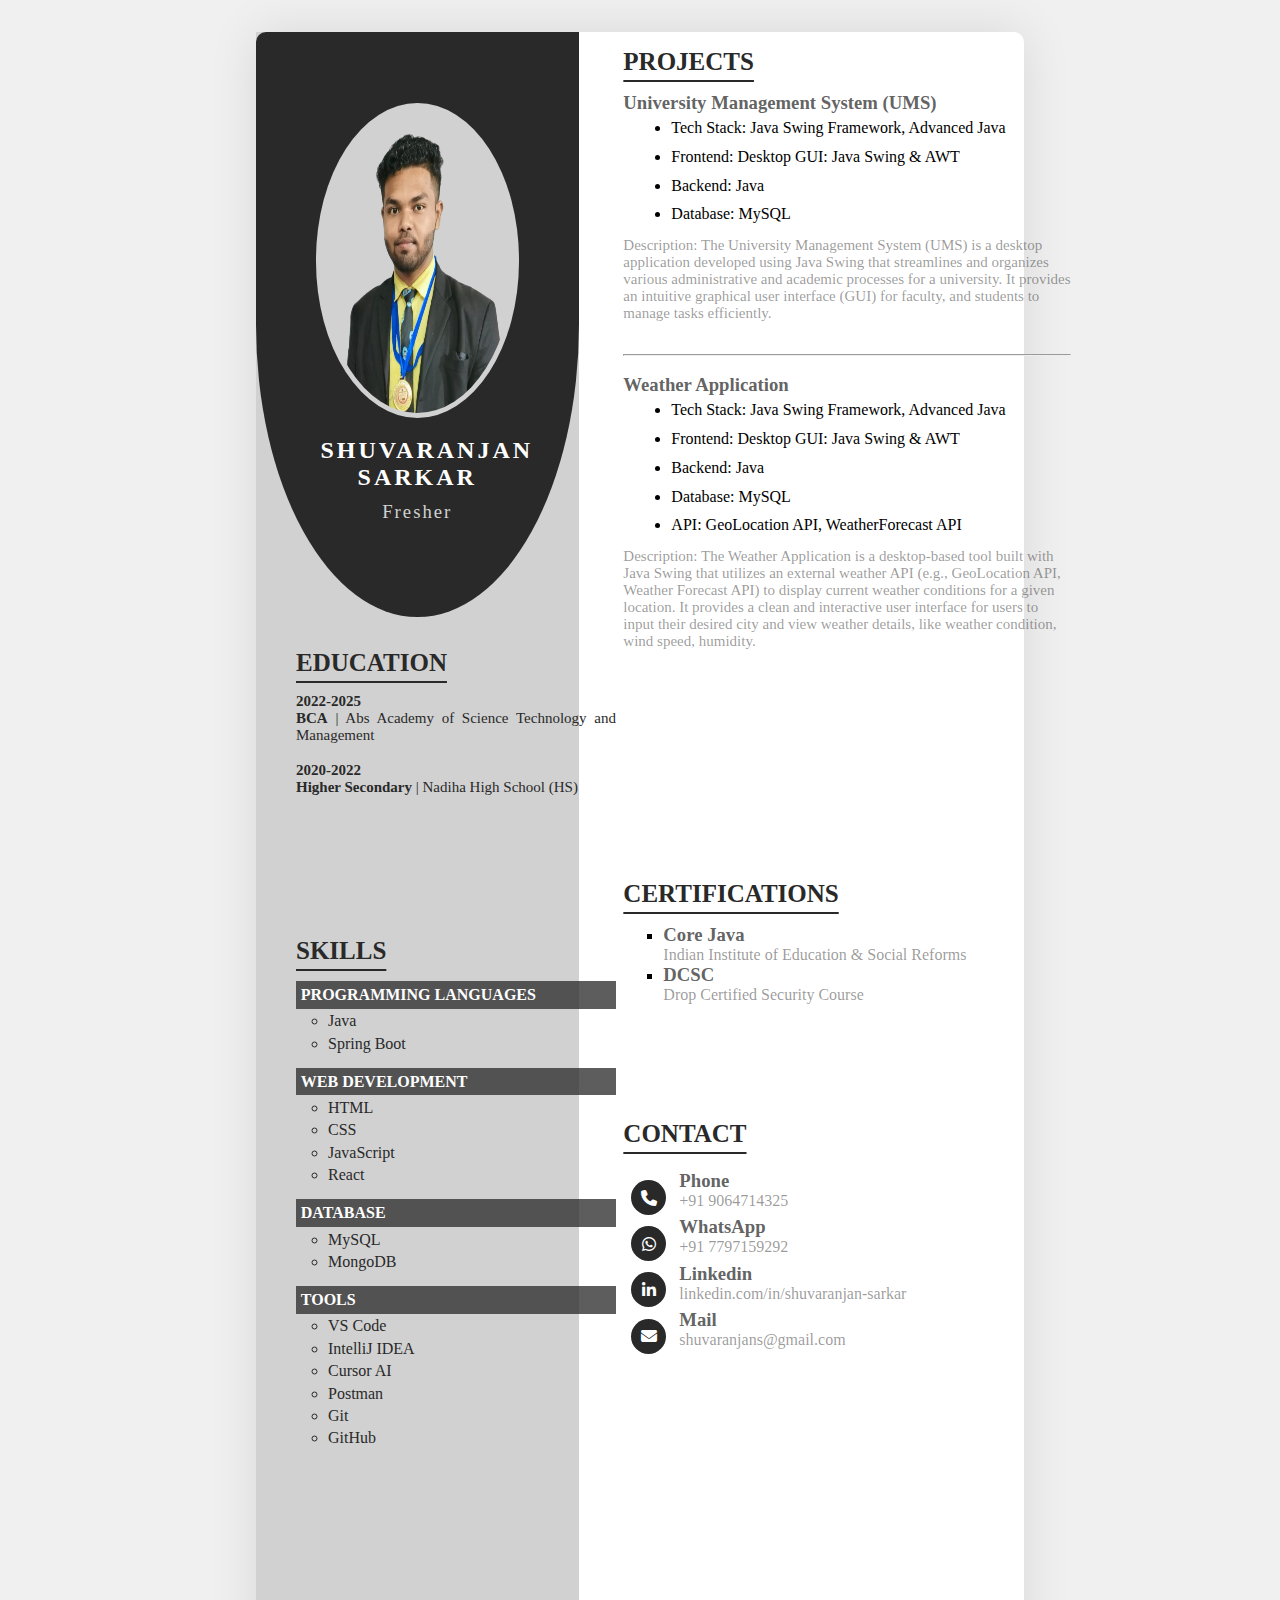
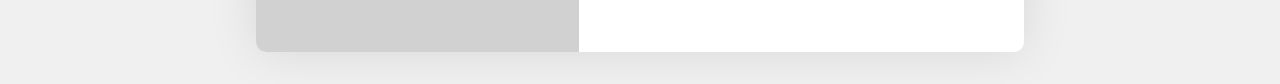
<file: index.html>
<!DOCTYPE html>
<html lang="en">

<head>
    <meta charset="UTF-8">
    <meta name="viewport" content="width=device-width, initial-scale=1.0">
    <title>My Resume</title>
    <link rel="stylesheet" href="style.css">
    <link rel="icon" href="Media/SRS.png">
    <link rel="stylesheet" href="https://cdnjs.cloudflare.com/ajax/libs/font-awesome/6.7.2/css/all.min.css"
        integrity="sha512-Evv84Mr4kqVGRNSgIGL/F/aIDqQb7xQ2vcrdIwxfjThSH8CSR7PBEakCr51Ck+w+/U6swU2Im1vVX0SVk9ABhg=="
        crossorigin="anonymous" referrerpolicy="no-referrer" />
</head>

<body>
    <!-- Main Panel -->
    <div class="resumeForm">

        <!-- column 1 -->
        <div class="column_container1">

            <!-- section 1 -->
            <section>
                <div class="profile_container">
                    <div class="image_box">
                        <img src="Media/mySelf.png" alt="error!">
                        <div class="profile_details">
                            <h2>Shuvaranjan Sarkar</h2>
                            <h3>Fresher</h3>
                        </div>
                    </div>
                </div>
            </section>

            <!-- section 2 -->
            <section>
                <div class="education_container">
                    <h2>Education</h2>
                    <div class="education_box">
                        <ul>
                            <li><b>2022-2025</b></li>
                            <li><b>BCA</b> | Abs Academy of Science Technology and Management</li>
                            <li></li>
                            <br>
                            <li><b>2020-2022</b></li>
                            <li><b>Higher Secondary</b> | Nadiha High School (HS)</li>
                            <li></li>

                        </ul>
                    </div>
                </div>
            </section>

            <!-- section 3 -->
            <section>
                <div class="skills_container">
                    <h2>Skills</h2>
                    <div class="skills_set">
                        <ul>
                            <h4>Programming Languages</h4>
                            <li><a href="https://www.oracle.com/java/technologies/downloads/">Java</a></li>
                            <li><a href="https://spring.io/#header">Spring Boot</a></li>
                            <h4>Web Development</h4>
                            <li><a href="https://www.w3schools.com/html/">HTML</a></li>
                            <li><a href="https://www.w3schools.com/css/">CSS</a></li>
                            <li><a href="https://www.w3schools.com/js/">JavaScript</a></li>
                            <li><a href="https://react.dev/">React</a></li>
                            <h4>Database</h4>
                            <li><a href="https://www.mysql.com/">MySQL</a></li>
                            <li><a href="https://www.mongodb.com/">MongoDB</a></li>
                            <h4>Tools</h4>
                            <li><a href="https://code.visualstudio.com/">VS Code</a></li>
                            <li><a href="https://www.jetbrains.com/idea/">IntelliJ IDEA</a></li>
                            <li><a href="https://www.cursor.com/">Cursor AI</a></li>
                            <li><a href="https://www.postman.com/">Postman</a></li>
                            <li><a href="https://git-scm.com/">Git</a></li>
                            <li><a href="https://github.com/Shuvaranjan">GitHub</a></li>
                        </ul>
                    </div>
                </div>
            </section>
        </div>


        <!-- column 2 -->
        <div class="column_container2">
            <!-- section 1 -->
            <section>
                <div class="project_container">
                    <h2>Projects</h2>
                    <div class="project_box">
                        <ul>
                            <a href="https://github.com/Shuvaranjan/University_Management_System">
                                <h3>University Management System (UMS)</h3>
                            </a>
                            <li>Tech Stack: Java Swing Framework, Advanced Java</li>
                            <li>Frontend: Desktop GUI: Java Swing & AWT</li>
                            <li>Backend: Java</li>
                            <li>Database: MySQL</li>
                            <p>Description: The University Management System (UMS) is a desktop application developed
                                using Java Swing that streamlines and organizes various administrative and academic
                                processes for a university. It provides an intuitive graphical user interface (GUI) for
                                faculty, and students to manage tasks efficiently.</p>
                            <hr><br>
                            <a href="https://github.com/Shuvaranjan/Weather-Application">
                                <h3 id="weather">Weather Application</h3>
                            </a>
                            <li>Tech Stack: Java Swing Framework, Advanced Java</li>
                            <li>Frontend: Desktop GUI: Java Swing & AWT</li>
                            <li>Backend: Java</li>
                            <li>Database: MySQL</li>
                            <li>API: GeoLocation API, WeatherForecast API</li>
                            <p>Description: The Weather Application is a desktop-based tool built with Java Swing that
                                utilizes an external weather API (e.g., GeoLocation API, Weather Forecast API) to
                                display current weather conditions for a given location. It provides a clean and
                                interactive user interface for users to input their desired city and view weather
                                details, like weather condition, wind speed, humidity.</p>
                        </ul>
                    </div>
                </div>
            </section>

            <!-- section 2 -->
            <section>
                <div class="certificate_container">
                    <h2>Certifications</h2>
                    <div class="certificate_box">
                        <ul>
                            <li>
                                <h3>Core Java</h3>
                                <p>Indian Institute of Education & Social Reforms</p>
                            </li>
                            <li>
                                <h3>DCSC</h3>
                                <p>Drop Certified Security Course</p>
                            </li>
                        </ul>
                    </div>
                </div>
            </section>

            <!-- section 3 -->
            <section>
                <div class="contact_container">
                    <h2>Contact</h2>
                    <div class="contact_box">
                        <div class="icon">
                            <i class="fa-solid fa-phone"></i>
                        </div>
                        <div class="text">
                            <h3>Phone</h3>
                            <p>+91 9064714325</p>
                        </div>

                        <div class="icon">
                            <i class="fa-brands fa-whatsapp"></i>
                        </div>
                        <div class="text">
                            <h3>WhatsApp</h3>
                            <p>+91 7797159292</p>
                        </div>

                        <div class="icon">
                            <i class="fa-brands fa-linkedin-in"></i>
                        </div>
                        <div class="text">
                            <h3>Linkedin</h3>
                            <p>linkedin.com/in/shuvaranjan-sarkar</p>
                        </div>


                        <div class="icon">
                            <i class="fa-solid fa-envelope"></i>
                        </div>
                        <div class="text">
                            <h3>Mail</h3>
                            <p>shuvaranjans@gmail.com</p>
                        </div>

                    </div>
                </div>
            </section>
        </div>
    </div>
</body>

</html>
</file>
<file: style.css>
* {
    margin: 0;
    padding: 0;
    font-family: Verdana;
}

body {
    background-color: rgba(239, 239, 239, 0.947);
    justify-content: center;
    align-items: center;
    display: flex;
    scroll-behavior: smooth;
}

/* Customize scrollbar */
::-webkit-scrollbar {
    width: 10px;
}

::-webkit-scrollbar-track {
    background: #f1f1f1;
    border-radius: 5px;
}

::-webkit-scrollbar-thumb {
    background: #888;
    border-radius: 4px;
}

::-webkit-scrollbar-thumb:hover {
    background: #555;
}

.resumeForm {
    width: 60%;
    height: 180vh;
    margin: 2rem;
    padding: 0;
    background: white;
    border-radius: 10px;
    box-shadow: 0px 0px 50px rgba(0, 0, 0, 0.1);
    transition: all 0.5s ease-in-out;
    display: flex;
}

.column_container1 {
    background-color: #d1d1d1;
    height: 180vh;
    width: 42%;
    color: white;
    margin: 0;
    padding: 0;
    border-radius: 0 0 0 10px;
}

.profile_container {
    background-color: #292929;
    height: 65vh;
    width: 100%;
    border-radius: 10px 0 50% 50%;
    display: flex;
    justify-content: center;
    align-items: center;
}

.image_box {
    background-color: #d1d1d1;
    height: 52%;
    width: 60%;
    border-radius: 50%;
    padding: 5px;
    margin-bottom: 8rem;
    text-align: center;
}

.image_box img {
    width: 100%;
    height: 100%;
    border-radius: 50%;
    transition: all 0.5s ease-in-out;

}

.image_box img:hover {
    transform: scale(1.1);
    filter: drop-shadow(0 0 20px rgba(0, 0, 0, 0.5));
    transition: all 0.5s ease-in-out;
}

.profile_details h2 {
    margin-top: 20px;
    text-transform: uppercase;
    letter-spacing: 3px;
}

.profile_details h3 {
    font-weight: 100;
    color: #d1d1d1;
    margin-top: 10px;
    letter-spacing: 2px;
}

.education_container {
    height: 32vh;
    width: 20rem;
    margin-left: 2.5rem;
    text-align: left;
}

.education_container h2 {
    color: #292929;
    font-size: 25px;
    text-decoration: underline;
    text-underline-offset: 10px;
    text-transform: uppercase;
    margin-bottom: 1rem;
    margin-top: 2rem;
}

.skills_container {
    height: 35vh;
    width: 20rem;
    margin-left: 2.5rem;
    text-align: left;
}

.skills_container h2 {
    color: #292929;
    font-size: 25px;
    text-decoration: underline;
    text-transform: uppercase;
    text-underline-offset: 10px;
    margin-bottom: 1rem;
    margin-top: 0;
}

.education_box,
.skills_set {
    text-align: justify;

}

.education_box li {
    list-style: none;
    color: #292929;
    font-size: 15px;
}

.skills_set li {
    list-style: circle;
    line-height: 1.4rem;
    color: #292929;
    margin-left: 2rem;
    width: 50%;

}

.skills_set a {
    text-decoration: none;
    color: #292929;
}

.skills_set a:hover {
    cursor: pointer;
    font-weight: 800;
    transform: translateX(10px);
}

.skills_set ul {
    list-style: circle;
}

.skills_set h4 {
    color: #ffffff;
    background-color: #292929c1;
    text-transform: uppercase;
    padding: 0.3rem;
    margin-top: 0.8rem;
    margin-bottom: 0.1rem;
}

.project_container {
    height: 32vh;
    width: 28rem;
    margin-top: 1rem;
    text-align: left;
    margin-left: 2.8rem;
}

.project_container h2 {
    color: #292929;
    font-size: 25px;
    text-decoration: underline;
    text-underline-offset: 10px;
    text-transform: uppercase;
    margin-bottom: 1rem;
    width: 100%;
}

.project_box {
    width: 100%;
}

.project_box li {
    list-style: disc;
    margin-left: 3rem;
    line-height: 1.8rem;
}

.project_box h3 {
    color: #292929be;
    font-weight: 800;
    margin-bottom: 0.5rem;
    display: inline;

}

.project_box h3:hover {
    color: rgb(0, 0, 184);
    text-decoration: underline;
}

.project_box p {
    color: #29292977;
    margin-bottom: 2rem;
    margin-top: 0.5rem;
    font-size: 15px;
}

.project_box a {
    text-decoration: none;
    color: #292929;
}

.certificate_container {
    height: 32vh;
    width: 28rem;
    margin-top: 34rem;
    text-align: left;
    margin-left: 2.8rem;
}

.certificate_container h2 {
    color: #292929;
    font-size: 25px;
    text-decoration: underline;
    text-underline-offset: 10px;
    text-transform: uppercase;
    margin-bottom: 1rem;
    margin-top: 2rem;
}

.certificate_box {
    margin-left: 2.5rem;
}

.certificate_box ul {
    list-style: square;
}

.certificate_box h3 {
    color: #292929be;
    font-weight: 800;
}

.certificate_box p {
    color: #29292977;
}

.contact_container {
    margin-top: -43rem;
    margin-left: 0.8rem;
    text-align: left;
    padding: 0 2rem;
}

.contact_container h2 {
    color: #292929;
    font-size: 25px;
    text-decoration: underline;
    text-underline-offset: 10px;
    text-transform: uppercase;
    margin-bottom: 1rem;
    margin-top: 40rem;
}

.contact_box {
    margin-left: 0.5rem;
    margin-top: 2rem;
}

.text {
    margin-top: -2.8em;
    margin-left: 3em;
    margin-bottom: 1rem;
}

.contact_box .icon {
    list-style: none;
    display: flex;
    align-items: center;
    justify-content: center;
    background-color: #292929;
    width: 35px;
    height: 35px;
    border-radius: 50%;
    color: white;
    margin-top: 0.8rem;
}

.contact_box .icon:hover {
    box-shadow: 0 0 25px rgba(0, 0, 0, 0.991);
    transform: rotate(30deg);
}

.contact_box h3 {
    color: #292929be;
    font-weight: 800;
}

.contact_box p {
    color: #29292977;
}
</file>
